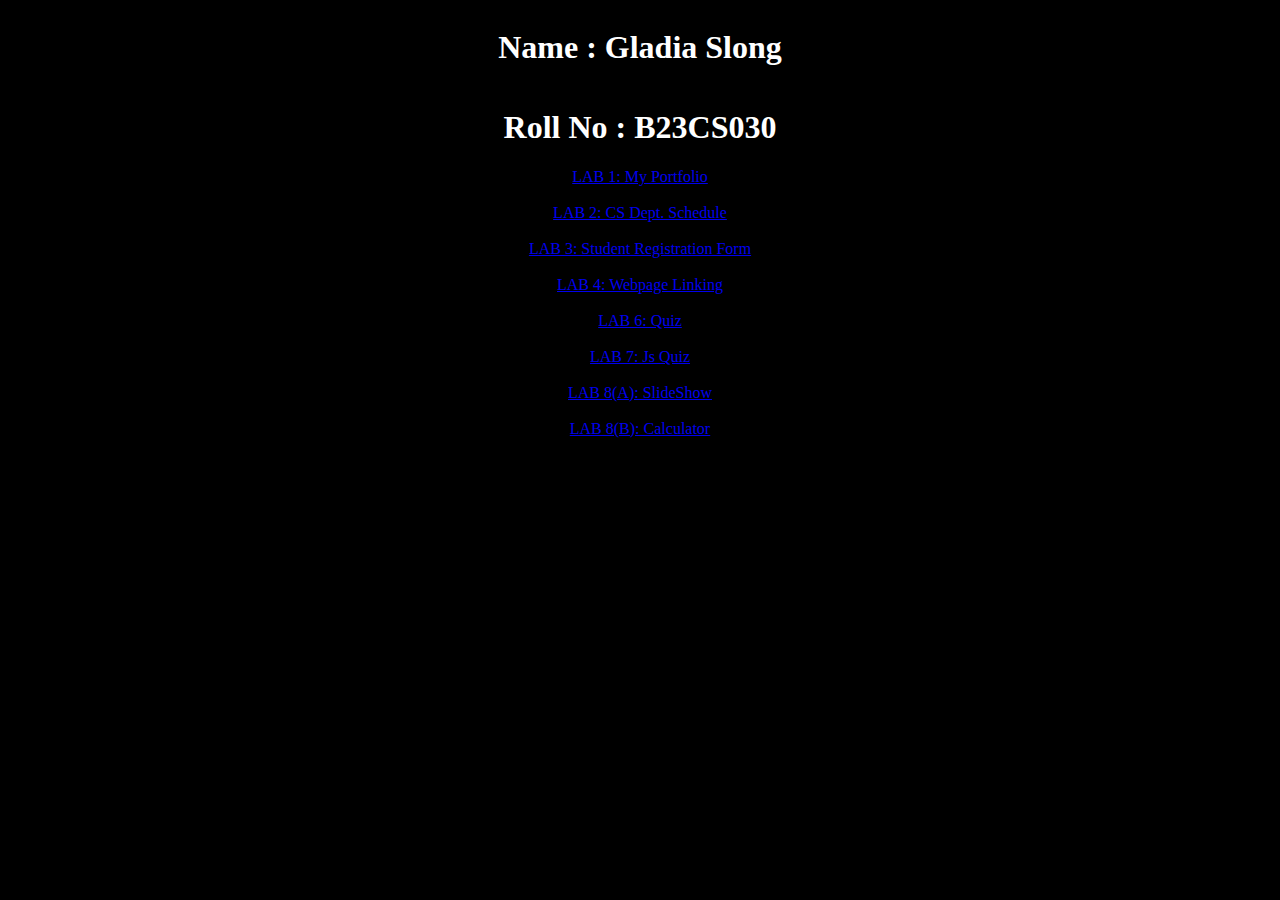
<file: index.html>
<!DOCTYPE html>
<html lang="en">
<head>
    <meta charset="UTF-8">
    <meta name="viewport" content="width=device-width, initial-scale=1.0">
    <title>HomePage</title>
    <style>
        body{
            background-color: black;
            color: white;
            display: flex;
            flex-direction: column;
            align-items: center;
            justify-content: center;
        }
        h1{
            color: white;
        }
    </style>
</head>

<body>
    <h1>Name : Gladia Slong</h1> 
    <h1>Roll No : B23CS030</h1>
    
    <a href="lab1/index.html">LAB 1: My Portfolio</a> <br>
    <a href="lab2/table.html">LAB 2: CS Dept. Schedule</a> <br>
    <a href="lab3/registrationform.html">LAB 3: Student Registration Form</a><br>
    <a href="lab4/link.html">LAB 4: Webpage Linking</a><br>
    <a href="lab6/quiz2.html">LAB 6: Quiz</a><br>
    <a href="lab7/quiz1.html">LAB 7: Js Quiz</a><br>
    <a href="lab8a/slide.html">LAB 8(A): SlideShow</a><br>
    <a href="lab8b/index.html">LAB 8(B): Calculator</a><br>

</body>
</html>
</file>
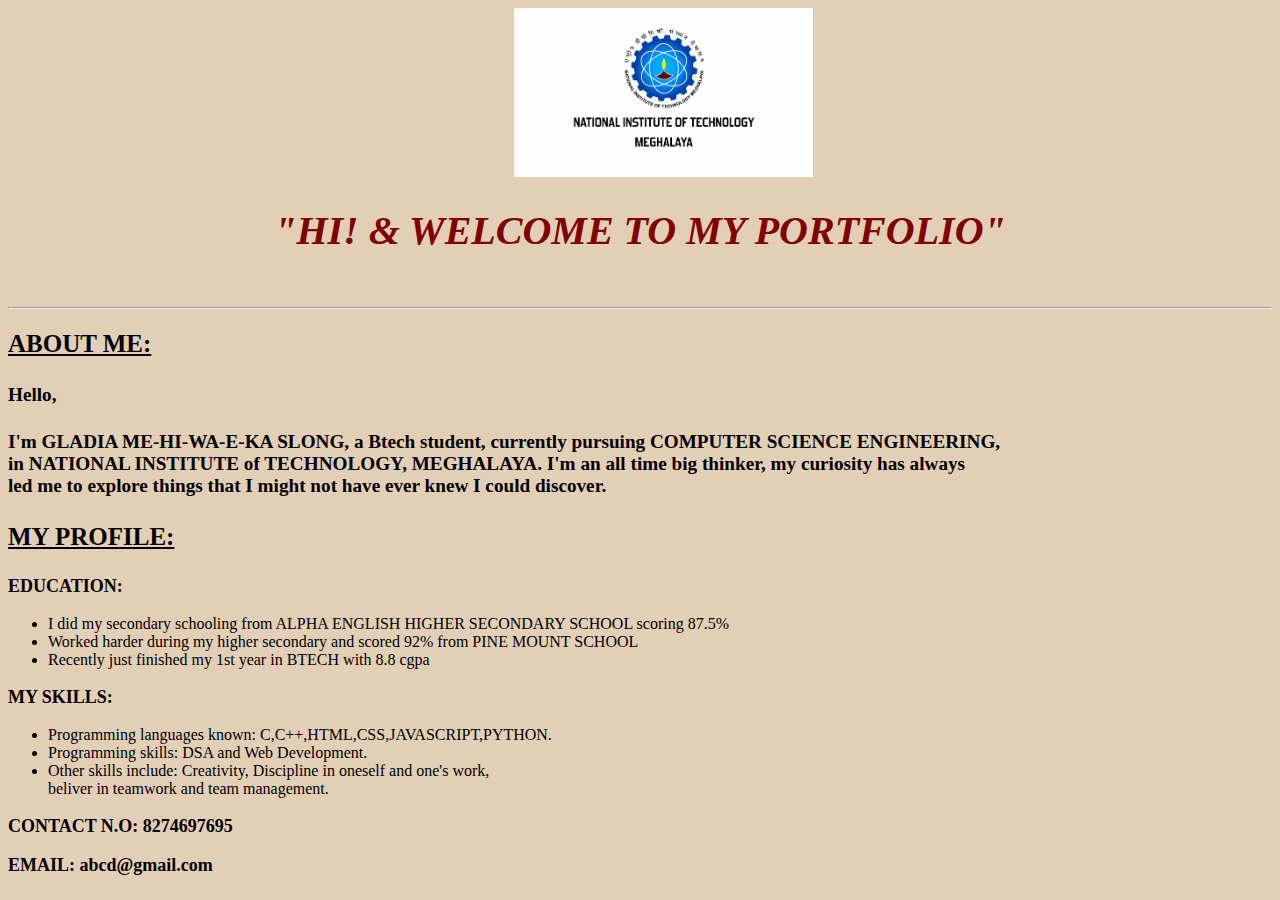
<file: lab1/index.html>
<!DOCTYPE html>
<html lang="en">
<head>
    <meta charset="UTF-8">
    <meta name="viewport" content="width=device-width, initial-scale=1.0">
    <title>My Portfolio</title>
    <link rel="stylesheet" href="style.css">
</head>
<body>
    <img src="./nitm.jpeg" class="logo">
   <h1><i>"HI! & WELCOME TO MY PORTFOLIO"</i> </h1><br><hr>
   <h2><u>ABOUT ME:</u><h2>
   <h4>Hello,</h4>
       <h4> I'm GLADIA ME-HI-WA-E-KA SLONG, a Btech student, currently pursuing COMPUTER SCIENCE ENGINEERING,<br>
        in NATIONAL INSTITUTE of TECHNOLOGY, MEGHALAYA. I'm an all time big thinker,  my curiosity has always<br> led me to explore things that I might not have ever knew I could discover.</h4>
   <h2><u>MY PROFILE:</u></h2>
   <h4></h4>
   <H3>EDUCATION:</H3>
   <div>
    <p>
        <ul>
         <li>I did my secondary schooling from ALPHA ENGLISH HIGHER SECONDARY SCHOOL scoring 87.5%</li>
         <li>Worked harder during my higher secondary and  scored 92% from PINE MOUNT SCHOOL</li>
        <li>Recently just finished my 1st year in BTECH with 8.8 cgpa   </li>
        </ul>
    </p>
   </div>                   
   <h3>MY SKILLS:</h3>    
   <div>
    <p>
        <ul>
             <li>Programming languages known: C,C++,HTML,CSS,JAVASCRIPT,PYTHON.</li>
             <li>Programming skills: DSA and Web Development.</li>
             <li>Other skills include: Creativity, Discipline in oneself and one's work,<br>
                beliver in teamwork and team management.</li>
      </ul>
    </p>
   </div>   
   
   <h3>CONTACT N.O: 8274697695</h3>
   <H3>EMAIL: abcd@gmail.com</H3>
</body>
</html>
</file>
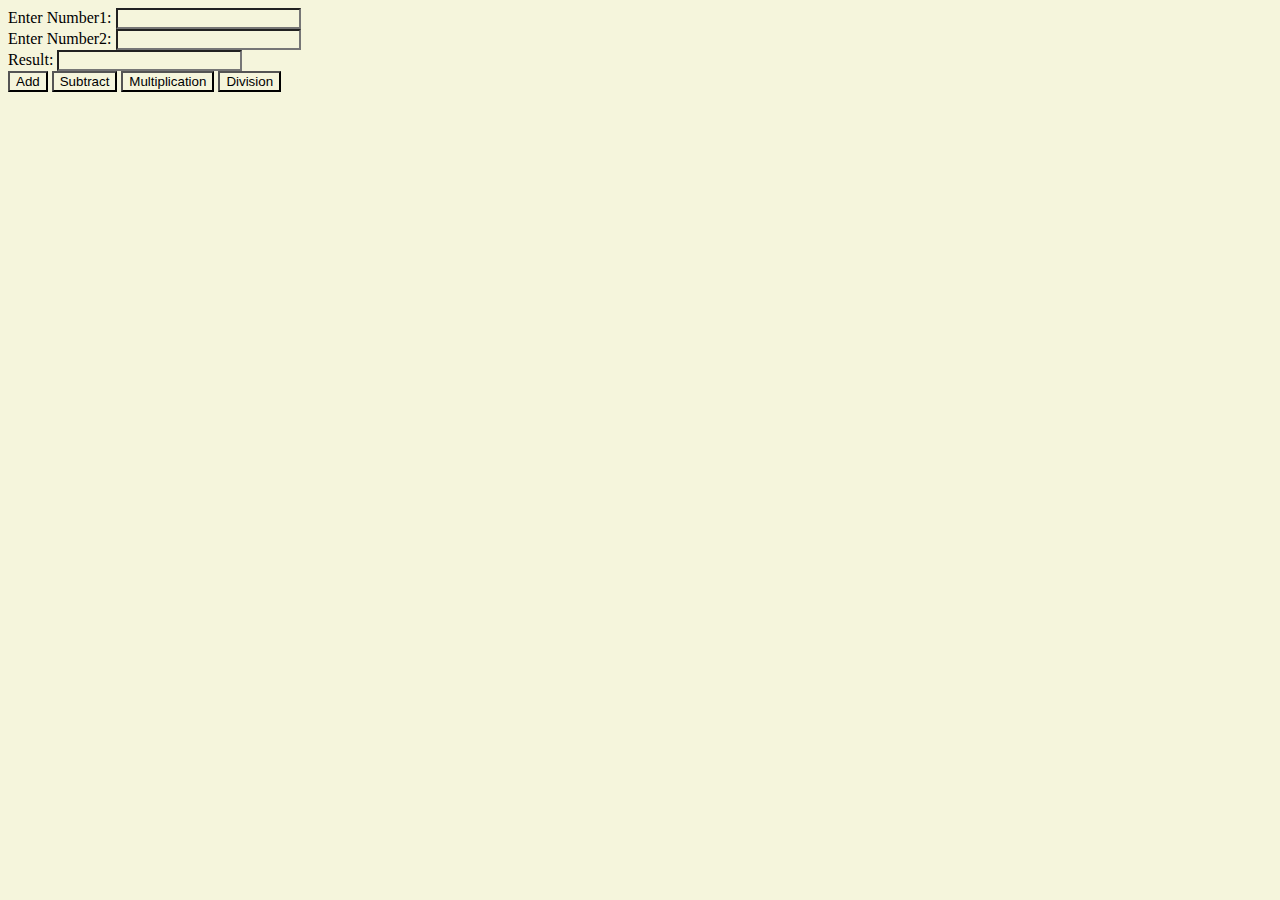
<file: lab8b/index.html>
<!DOCTYPE html>
<html lang="en">
<head>
    <meta charset="UTF-8">
    <meta name="viewport" content="width=device-width, initial-scale=1.0">
    <title>Arithmetic operation</title>

    <script type="text/javascript">
     
     function add(){
        document.f1.t3.value=parseInt(document.f1.t1.value)+parseInt(document.f1.t2.value)
     }

     function subtract(){
        document.f1.t3.value=parseInt(document.f1.t1.value)-parseInt(document.f1.t2.value)
     }

     function multiply(){
        document.f1.t3.value=parseInt(document.f1.t1.value)*parseInt(document.f1.t2.value)
     }

     function divide(){
        document.f1.t3.value=parseInt(document.f1.t1.value)/parseInt(document.f1.t2.value)
     }


    </script>

</head>
<style>
    *{
        background-color: beige;
    }
</style>
<body>
    
    <form name=f1>
  Enter Number1: <input type="text" name="t1"> <br>
  Enter Number2: <input type="text" name="t2"> <br>
  Result: <input type="text" name="t3"> <br>
  <input type="button" name="b1" value="Add" onclick="add()">
  <input type="button" name="b2" value="Subtract" onclick="subtract()">
  <input type="button" name="b3" value="Multiplication" onclick="multiply()">
  <input type="button" name="b4" value="Division" onclick="divide()">
    </form>
</body>
</html>
</file>
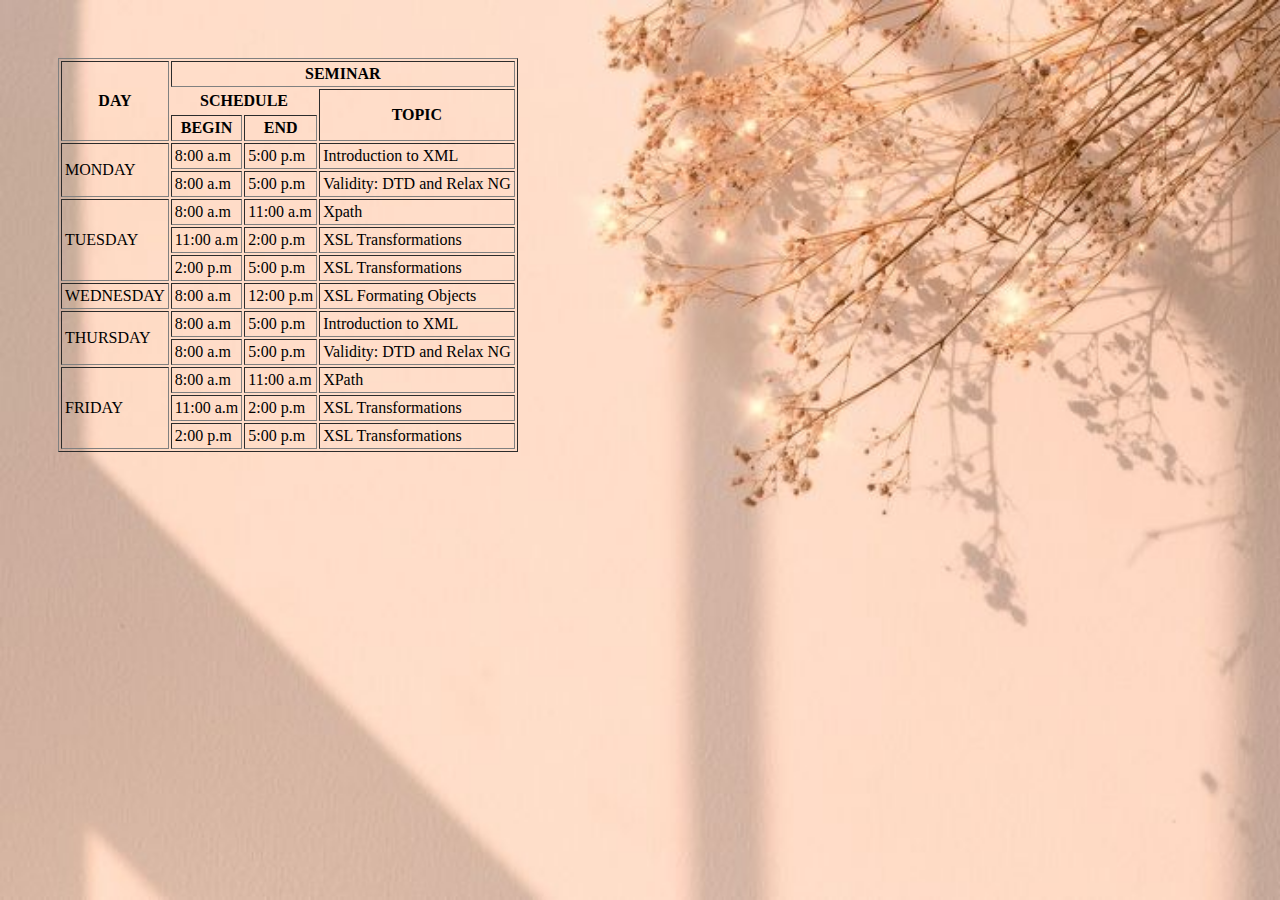
<file: lab2/table.html>
</HTML>
<HEAD>
    <TITLE> SCHEDULE TABLE</TITLE>
    </HEAD>
    <style>
         body{
         padding: 50px;
         background-image: url("./image.jpeg");
         background-size: cover;
        }
    .schedule{
            border:100px;
            color:black;
    }

    </style>
    <BODY>
        <div class="SCHEDULE">
    <TABLE BORDER="1PX" CELLPADDING="3PX">
    <TR>
        <TH ROWSPAN="3" CLASS="DAY">DAY</TH>
        <TH COLSPAN="3" CLASS="SEMINAR">SEMINAR</TH>
    </TR>
    <TR>
        <TH COLSPAN="2" CLASS="SCHEDULE">SCHEDULE</TH>
        <TH ROWSPAN="2" >TOPIC</TH>
   </TR>
    <TR>
        <TH >BEGIN</TH>
        <TH >END</TH>
   </TR>
   <TR>
        <TD ROWSPAN="2" CLASS="DAY">MONDAY</TD>
        <TD >8:00 a.m</TD>
        <TD >5:00 p.m</TD>
        <TD >Introduction to XML</TD>
    </TR>
    <TR>
        <TD >8:00 a.m</TD>
        <TD >5:00 p.m</TD>
        <TD >Validity: DTD and Relax NG</TD>
    </TR>
    <TR>
        <TD ROWSPAN="3" CLASS="DAY">TUESDAY</TD>
        <TD >8:00 a.m</TD>
        <TD >11:00 a.m</TD>
        <TD >Xpath</TD>
    </TR>
    <TR>
        <TD >11:00 a.m</TD>
        <TD >2:00 p.m</TD>
        <TD >XSL Transformations</TD>
    </TR>
    <TR>
        <TD >2:00 p.m</TD>
        <TD >5:00 p.m</TD>
        <TD >XSL Transformations</TD>
   </TR>
    <TR>
        <TD ROWSPAN="1" CLASS="DAY">WEDNESDAY</TD>
        <TD >8:00 a.m</TD>
        <TD >12:00 p.m</TD>
        <TD >XSL Formating Objects</TD>
    </TR>
    <TR>
        <TD ROWSPAN="2" CLASS="DAY">THURSDAY</TD>
        <TD >8:00 a.m</TD>
        <TD >5:00 p.m</TD>
        <TD >Introduction to XML</TD>
    </TR>
    <TR>
        <TD >8:00 a.m</TD>
        <TD >5:00 p.m</TD>
        <TD >Validity: DTD and Relax NG</TD>
    </TR>
    <TR>
        <TD ROWSPAN="3" CLASS="DAY">FRIDAY</TD>
        <TD >8:00 a.m</TD>
        <TD >11:00 a.m</TD>
        <TD >XPath</TD>
   </TR>
    <TR>
        <TD >11:00 a.m</TD>
        <TD >2:00 p.m</TD>
        <TD >XSL Transformations</TD>
    </TR>
    <TR>
        <TD >2:00 p.m</TD>
        <TD >5:00 p.m</TD>
        <TD >XSL Transformations</TD>
    </TR>
    </TABLE>
    </div>
    </BODY>
    </HTML>
</file>
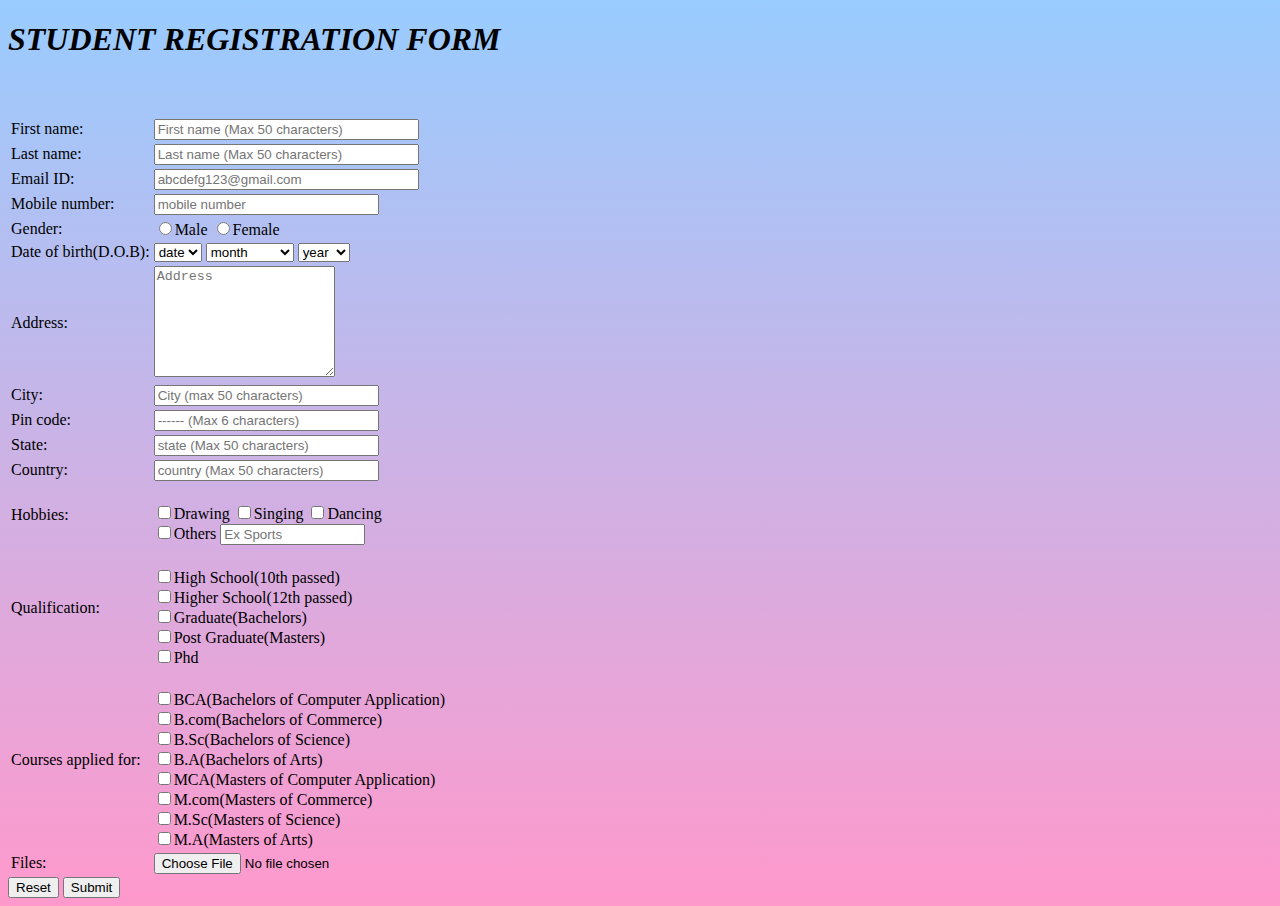
<file: lab3/registrationform.html>
<!DOCTYPE html>
<html lang="en">
<head>
    <meta charset="UTF-8">
    <meta name="viewport" content="width=device-width, initial-scale=1.0">
    <title>Registraton Form</title>
<style>
body{
background: linear-gradient(to bottom, #99ccff, #ff99cc);
}
</style>
</head>
<body>
    <form>
    <H1><i>STUDENT REGISTRATION FORM</i></H1>
     <table>
    <tr>
        <td>First name:</td>
        <td><input type="text" id="first name" placeholder="First name (Max 50 characters)" size="30"></td>
    </tr> 
    <tr>
        <td>Last name:</td>
        <td><input type="text" placeholder="Last name (Max 50 characters)" size="30"></td>
    </tr>
    <tr>
        <td>Email ID:</td>
        <td><input type="text" placeholder="abcdefg123@gmail.com" size="30"></td>
    </tr>
    <tr>
         <td>Mobile number:</td>
         <td><input type="text" placeholder="mobile number" size="25"></td>
    </tr>
    <tr>
         <td><label>Gender:</label>
         <td colspan="2">
        <INPUT type="RADIO" value="Male" name="gender">Male
        <INPUT type="RADIO" value="Female" name="gender">Female
        </td>
    </tr>
    <tr>
        <td><label>Date of birth(D.O.B):</label>
        <td colspan="2">     
         <select name="date">
         <option value="month">date</option> 
         <option value="month">1</option>    
         <option value="month">2</option>
         <option value="month">3</option> 
         <option value="month">4</option>    
         <option value="month">5</option>
         <option value="month">6</option> 
         <option value="month">7</option>    
         <option value="month">8</option>
         <option value="month">9</option> 
         <option value="month">10</option>    
         <option value="month">11</option>
         <option value="month">12</option> 
         </select>
    <select name="month">
        <option value="month">month</option> 
        <option value="month">January</option>    
        <option value="month">Feburary</option>
        <option value="month">March</option> 
        <option value="month">April</option>    
        <option value="month">May</option>
        <option value="month">June</option> 
        <option value="month">July</option>    
        <option value="month">August</option>
        <option value="month">September</option> 
        <option value="month">October</option>    
        <option value="month">November</option>
        <option value="month">December</option> 
    </select>
    <select name="year">
        <option value="month">year</option> 
        <option value="month">2003</option>    
        <option value="month">2004</option>
        <option value="month">2005</option> 
        <option value="month">2006</option>    
        <option value="month">2007</option>
    </select> 
    </td>
    <tr>
       <td> Address:</td>
       <td colspan="2"><textarea name="address" placeholder="Address" rows="7"></textarea></td>
    </tr>
    <tr>
       <td>City:</td>
       <td><input type="text" placeholder="City (max 50 characters)" size="25"></td>
    </tr>
    <tr>
        <td>Pin code:</td>
        <td><input type="text" placeholder="------ (Max 6 characters)"size="25"></td>
    </tr>
    <tr>
        <td>State:</td>  
        <td><input type="text" placeholder="state (Max 50 characters)" size="25"></td>
    </tr>
    <tr>
        <td>Country:</td>  
        <td><input type="text" placeholder="country (Max 50 characters)" size="25"></td>
    </tr>
    <tr>
        <td><label for="Hobbies">Hobbies:</label></td>
        <td colspan="2"><br>
               <input type="checkbox" value="Drawing" name="hobbie">Drawing
               <input type="checkbox" value="Singing" name="hobbie">Singing
               <input type="checkbox" value="Dancing" name="hobbie">Dancing<br>
               <input type="checkbox" value="others" name="hobbie">Others <input type="Text" placeholder="Ex Sports" size="15">
        </td>
    </td>
    </tr>
    <tr>
    <td><label for="qualification">Qualification:</label></td>
        <td colspan="2"><br>
                <input type="checkbox" name="qualification">High School(10th passed)<br>
                <input type="checkbox" name="qualification">Higher School(12th passed)<br>
                <input type="checkbox" name="qualification">Graduate(Bachelors)<br>
                <input type="checkbox" name="qualification">Post Graduate(Masters)<br>
                <input type="checkbox" name="qualification">Phd<br>
        </td>
    </tr>   
    <tr>
       <td><label for="courses">Courses applied for:</label></td>
        <td colspan="2"><br>
                       <input type="checkbox" name="courses">BCA(Bachelors of Computer Application)<br>
                       <input type="checkbox" name="courses">B.com(Bachelors of Commerce)<br>
                       <input type="checkbox" name="courses">B.Sc(Bachelors of Science)<br>
                       <input type="checkbox" name="courses">B.A(Bachelors of Arts)<br>
                       <input type="checkbox" name="courses">MCA(Masters of Computer Application)<br>
                       <input type="checkbox" name="courses">M.com(Masters of Commerce)<br>
                       <input type="checkbox" name="courses">M.Sc(Masters of Science)<br>
                       <input type="checkbox" name="courses">M.A(Masters of Arts)<br>
        </td>
        </tr>
        <br>
        <tr>
            <br>
        <td>Files:</td>
        <td> <input type="file" id="myfile" name="filename"></td>
        </tr>
    </table>
             
               <input type="Reset">  <input type="Submit">
    </form>
</body>
</html>
</file>
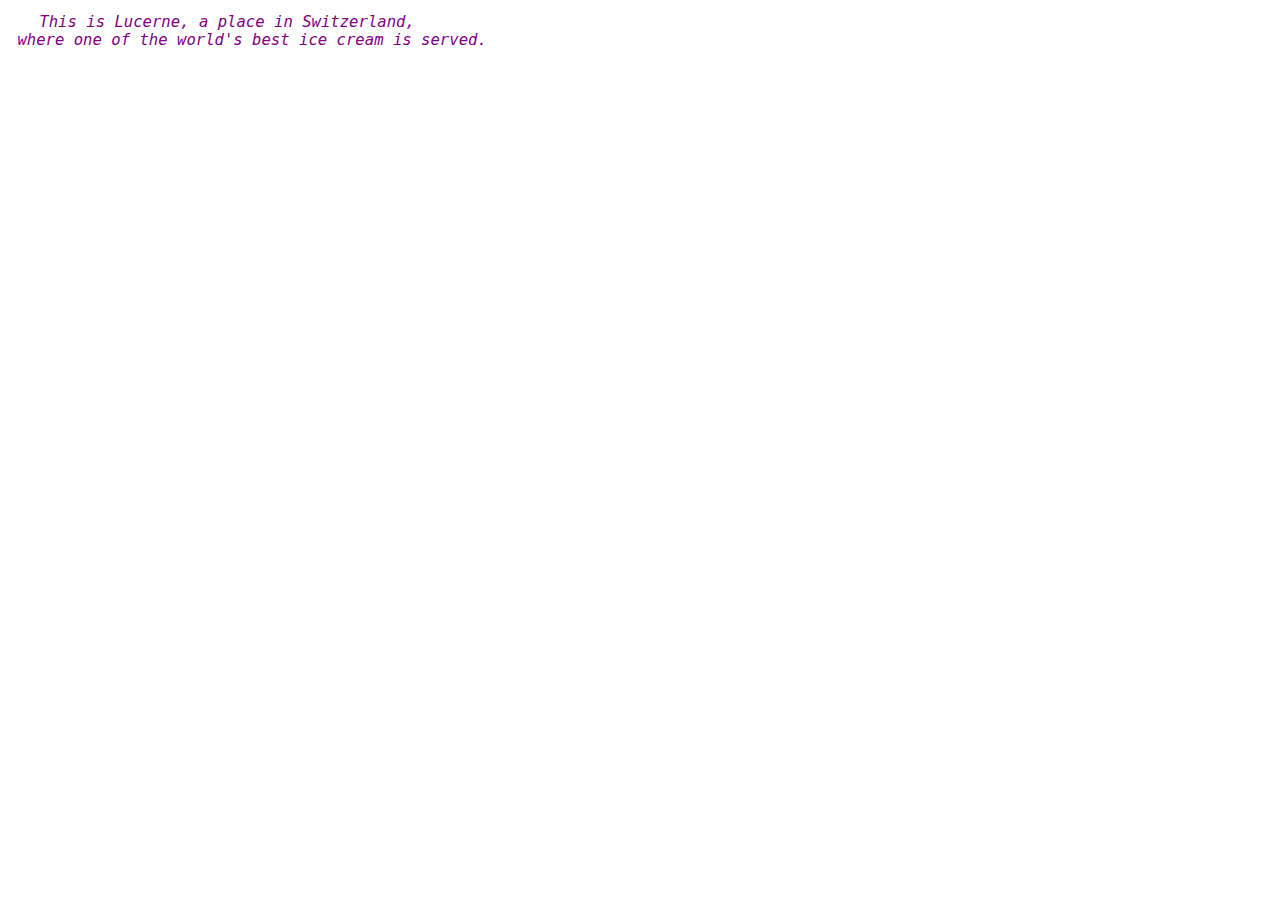
<file: lab4/switz.html>
<!DOCTYPE html>
<html lang="en">
<head>
    <meta charset="UTF-8">
    <meta name="viewport" content="width=device-width, initial-scale=1.0">
    <title>link</title>
</head>
<style>
    body{
        color: purple;
    }
</style>
<body>
    <pre>
    <big><i>This is Lucerne, a place in Switzerland,
 where one of the world's best ice cream is served.</i></big></pre>
</body>
</html>
</file>
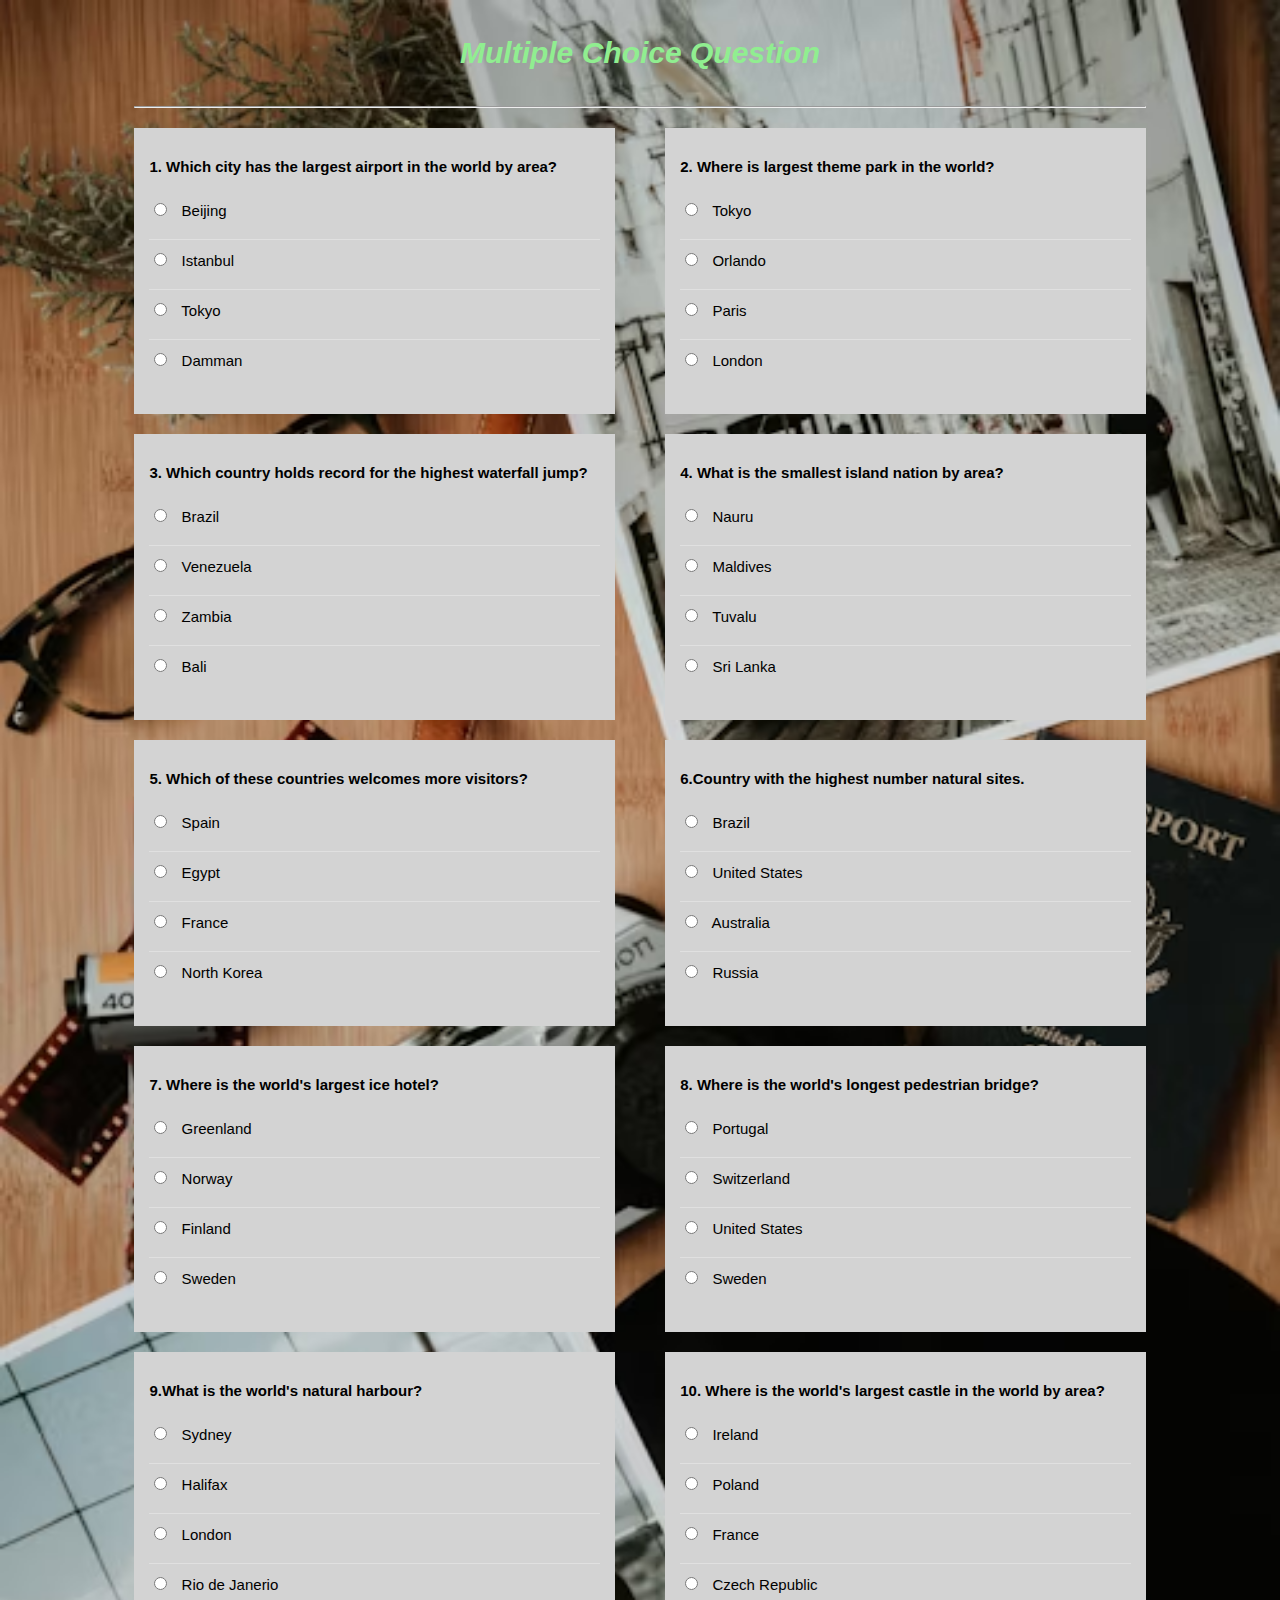
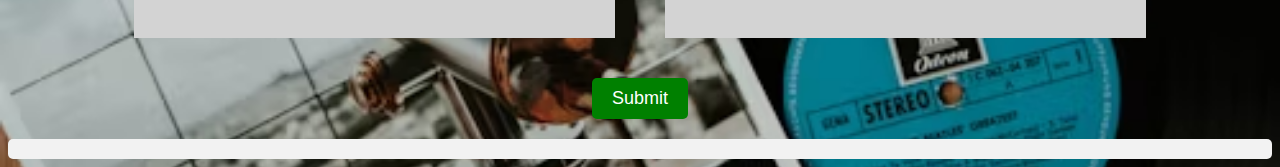
<file: lab6/quiz2.html>
<!DOCTYPE html>
<html>
<head>
  <meta name="viewport" content="width=device-width, initial-scale=1.0">
  <title>Multiple Choice Quiz</title>
  <style>
    body {
        background-image: url("travel_photo.jpg");
        background-size: cover;
      font-family:'Franklin Gothic Medium', 'Arial Narrow', Arial, sans-serif;
      font-size: 15px;
      background-color: aliceblue;
    }
    form{
      margin-top:20px;
    }
    .quiz-container {
      width: 80%;
      margin: 0 auto;
    }
    
    h1 {
        text-align: center;
      color:lightgreen;
      padding: 16px;
      background-color:transparent;
    }
    
    .question {
      width:45%;
      margin-bottom: 20px;
      background-color:lightgrey;
      color:black;
      padding:15px;
    }
    .question:nth-child(odd){
        margin-right:5%;
    }
    .question p{
      font-weight: bold;
    }
    
    .answers {
      margin-bottom: 20px;
    }
    .answers label:not(:first-child){
      border-top:1px solid #e0e0e0;
    }
    
    label {
      padding:10px 0;
      display: block;
      margin-bottom: 10px;
    }
    input[type="radio"] {
      margin-right: 10px;
    }
    
    .submit-btn {
      display: block;
      margin: 20px auto;
      padding: 10px 20px;
      background-color: green;
      color: #fff;
      border: none;
      border-radius: 5px;
      font-size: 18px;
      cursor: pointer;
    }
    
    .result {
      font-weight: bold;
      font-size: 22px;
      margin-top: 20px;
      padding: 10px;
      background-color: #f2f2f2;
      border-radius: 5px;
      text-align: center;
    }
    .d-flex{
      display: flex;
    }
  </style>
</head>
<body>
    <div class="quiz-container">
      <h1><i>Multiple Choice Question</i></h1>
      <hr>
      <form id="quiz-form">
        <div class="d-flex">
          <div class="question">
            <p>1. Which city has the largest airport in the world by area?</p>
            <div class="answers">
                <label>
                    <input type="radio" name="q1" value="a">
                    Beijing
                  </label>
                  <label>
                    <input type="radio" name="q1" value="b">
                    Istanbul
                  </label>
                  <label>
                      <input type="radio" name="q1" value="c">
                      Tokyo
                    </label>
                    <label>
                      <input type="radio" name="q1" value="d">
                      Damman
                    </label>
                  </div>
              </div>
      
                <div class="question">
                  <p>2. Where is largest theme park in the world?</p>
                  <div class="answers">
                    <label>
                      <input type="radio" name="q2" value="a">
                      Tokyo
                    </label>
                    <label>
                      <input type="radio" name="q2" value="b">
                      Orlando
                    </label>
                    <label>
                      <input type="radio" name="q2" value="c">
                      Paris
                    </label>
                    <label>
                      <input type="radio" name="q2" value="d">
                      London
                    </label>
                  </div>
              </div>
              </div>
              <div class="d-flex">
                <div class="question">
                  <p>3. Which country holds record for the highest waterfall jump?</p>
                  <div class="answers">
                    <label>
                      <input type="radio" name="q3" value="a">
                      Brazil
                    </label>
                    <label>
                      <input type="radio" name="q3" value="b">
                      Venezuela
                    </label>
                    <label>
                        <input type="radio" name="q3" value="c">
                        Zambia
                      </label>
                      <label>
                        <input type="radio" name="q3" value="d">
                        Bali
                      </label>
                    </div>
                    </div>
                  
                  <div class="question">
                      <p>4. What is the smallest island nation by area?</p>
                      <div class="answers">
                        <label>
                          <input type="radio" name="q4" value="a">
                          Nauru
                        </label>
                        <label>
                          <input type="radio" name="q4" value="b">
                          Maldives
                        </label>
                        <label>
                            <input type="radio" name="q4" value="c">
                            Tuvalu
                          </label>
                          <label>
                            <input type="radio" name="q4" value="d">
                            Sri Lanka
                          </label>
                        </div>
                      </div>
                  </div>
                  <div class="d-flex">
                      <div class="question">
                          <p>5. Which of these countries welcomes more visitors?</p>
                          <div class="answers">
                            <label>
                              <input type="radio" name="q5" value="a">
                              Spain
                      </label>
                      <label>
                        <input type="radio" name="q5" value="b">
                        Egypt
                      </label>
                      <label>
                          <input type="radio" name="q5" value="c">
                          France
                        </label>
                        <label>
                          <input type="radio" name="q5" value="d">
                          North Korea
                        </label>
                      </div>
                    </div>
                    
                    <div class="question">
                        <p>6.Country with the highest number natural sites.</p>
                        <div class="answers">
                          <label>
                            <input type="radio" name="q6" value="a">
                            Brazil
                        </label>
                        <label>
                          <input type="radio" name="q6" value="b">
                          United States
                        </label>
                        <label>
                            <input type="radio" name="q6" value="c">
                            Australia
                          </label>
                          <label>
                            <input type="radio" name="q6" value="d">
                            Russia
                          </label>
                        </div>
                      </div>
                 </div>
                 <div class="d-flex">
                    <div class="question">
                      <p>7. Where is the world's largest ice hotel? </p>
                      <div class="answers">
                        <label>
                          <input type="radio" name="q7" value="a">
                          Greenland
                        </label>
                        <label>
                          <input type="radio" name="q7" value="b">
                          Norway
                        </label>
                        <label>
                            <input type="radio" name="q7" value="c">
                            Finland
                          </label>
                          <label>
                            <input type="radio" name="q7" value="d">
                            Sweden
                          </label>
                        </div>
                    </div>
            
                      <div class="question">
                        <p>8. Where is the world's longest pedestrian bridge?</p>
                        <div class="answers">
                          <label>
                            <input type="radio" name="q8" value="a">
                            Portugal
                          </label>
                          <label>
                            <input type="radio" name="q8" value="b">
                            Switzerland
                          </label>
                          <label>
                              <input type="radio" name="q8" value="c">
                              United States
                            </label>
                            <label>
                              <input type="radio" name="q8" value="d">
                              Sweden
                            </label>
                          </div>
                        </div> 
                        </div>
                        <div class="d-flex">
                            <div class="question">
                                <p>9.What is the world's natural harbour?</p>
                                <div class="answers">
                                  <label>
                                    <input type="radio" name="q9" value="a">
                                    Sydney
                                  </label>
                                  <label>
                                    <input type="radio" name="q9" value="b">
                                    Halifax
                                  </label>
                                  <label>
                                      <input type="radio" name="q9" value="c">
                                      London
                                    </label>
                                    <label>
                                      <input type="radio" name="q9" value="d">
                                      Rio de Janerio
                                    </label>
                                </div>
                            </div>
                    
                              <div class="question">
                                <p>10. Where is the world's largest castle in the world by area?</p>
                                <div class="answers">
                                  <label>
                                    <input type="radio" name="q10" value="a">
                                    Ireland
                                  </label>
                                  <label>
                                    <input type="radio" name="q10" value="b">
                                    Poland
                                  </label>
                                  <label>
                                      <input type="radio" name="q10" value="c">
                                      France
                                    </label>
                                    <label>
                                      <input type="radio" name="q10" value="d">
                                      Czech Republic
                                    </label>
                                  </div>
                                </div> 
                        </div>
      </div>
      <button type="submit" class="submit-btn">Submit</button>
    </form>
    
    <div class="result" id="result"></div>
    </div>
    
<script>
  const quizForm = document.getElementById('quiz-form');
  const resultDiv = document.getElementById('result');
  const correctAnswers = ['a', 'c'];
  quizForm.addEventListener('submit', e => {
  e.preventDefault();
  
  let score = 0;
  const userAnswers = [quizForm.q1.value,quizForm.q2.value];
  userAnswers.forEach((answer, index) => {
    if (answer === correctAnswers[index]) {
      score += 1;
    }
  });

  resultDiv.innerHTML = `Your score is ${score}/${correctAnswers.length}!`;
   });
</script>
</file>
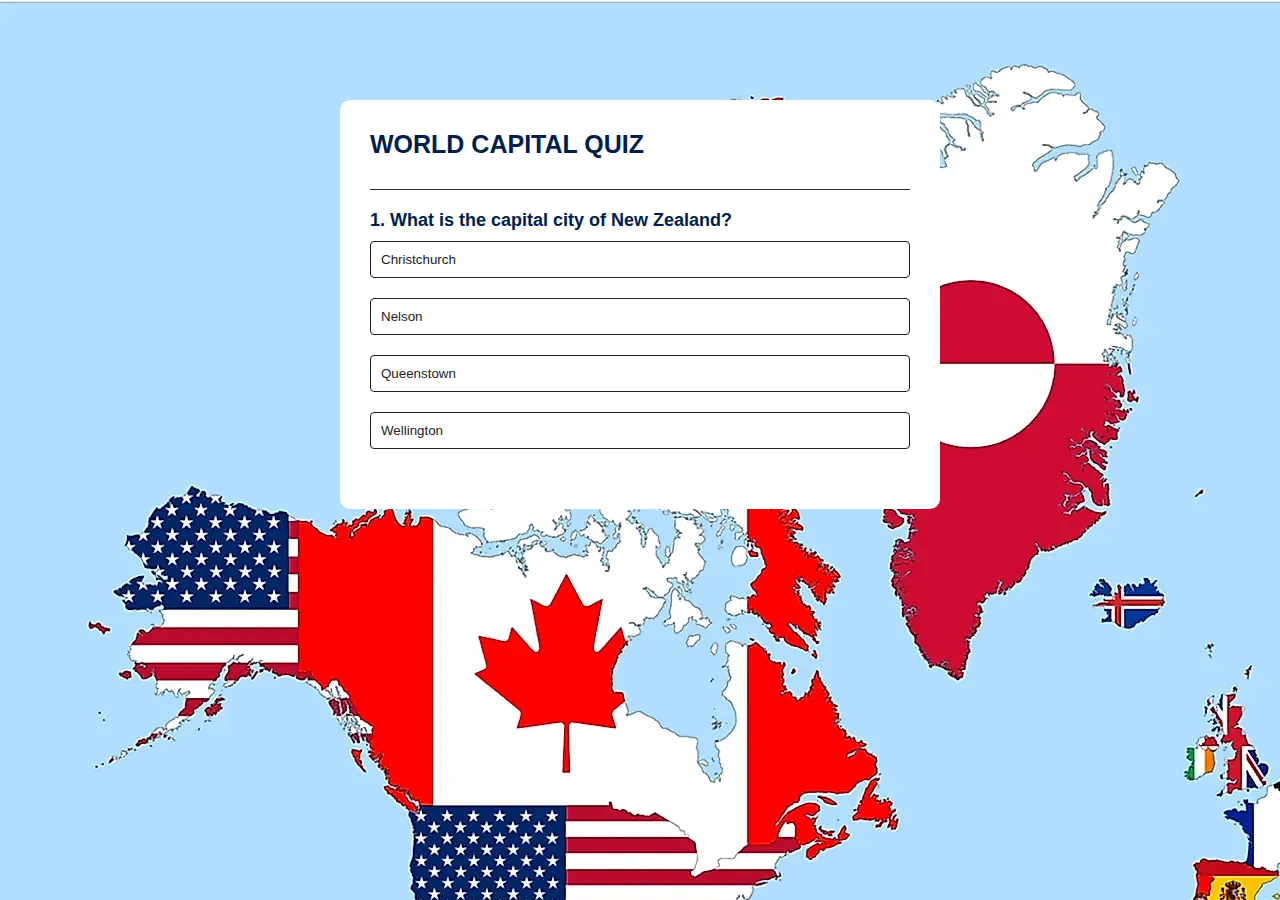
<file: lab7/quiz1.html>
<!DOCTYPE html>
<html lang="en">
<head>
    <meta charset="UTF-8">
    <meta name="viewport" content="width=device-width, initial-scale=1.0">
    <title>Simple Quiz </title>
    <link rel=" stylesheet" href="style1.css">
</head>
<body>
    <div class="app">
        <h1><b>WORLD CAPITAL QUIZ</b></h1>
        <div class="quiz">
            <h2 id="question">Question here</h2>
            <div id="answer-buttons">
                <button class="btn">Answer 1</button>
                <button class="btn">Answer 2</button>
                <button class="btn">Answer 3</button>
                <button class="btn">Answer 4</button>
            </div>
        <button id="next-btn">Next</button>
        </div>
    </div>
    </body>
    <script src="script.js"></script>
</html>
</file>
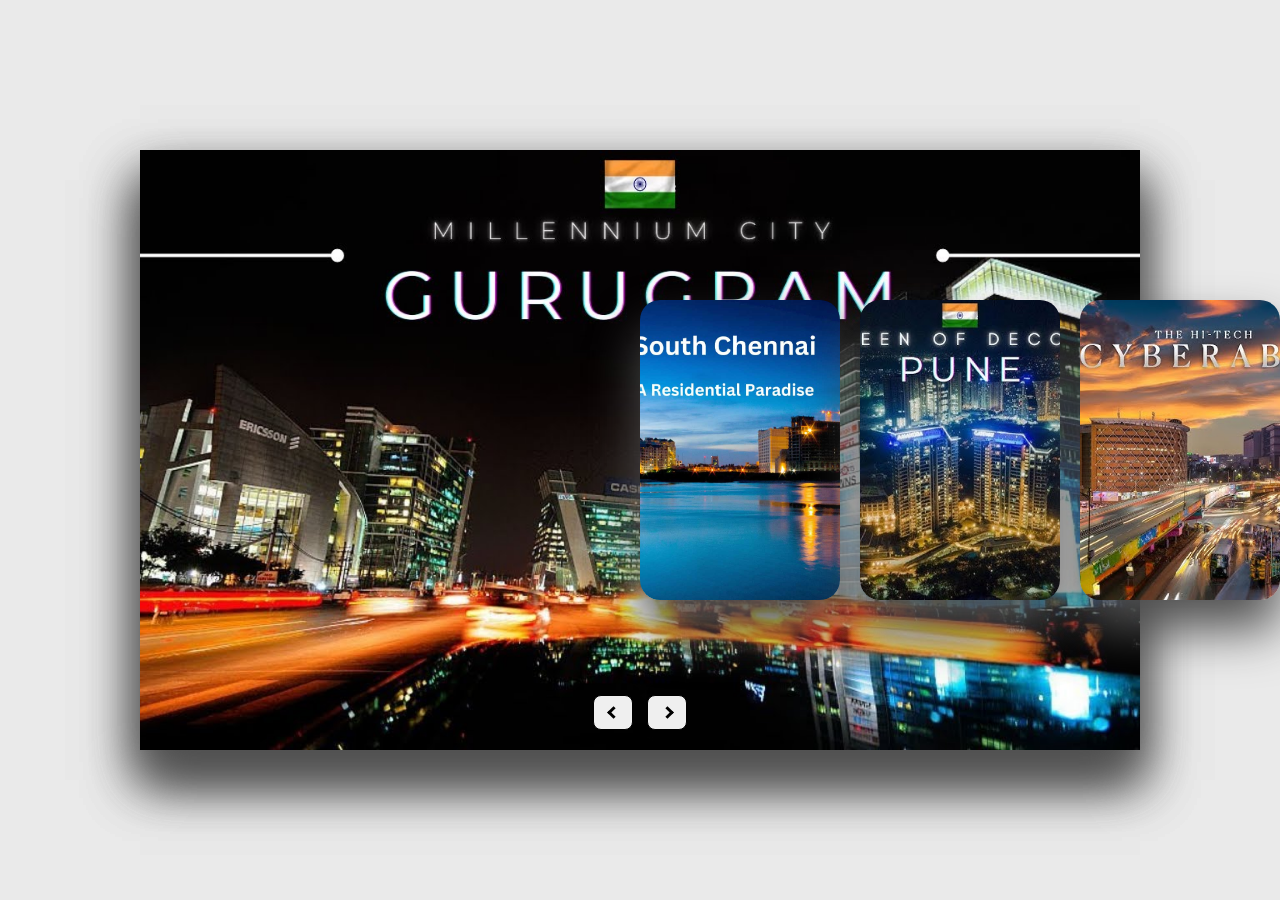
<file: lab8a/slide.html>
<!DOCTYPE html>
<html lang="en">
<head>
    <meta charset="UTF-8">
    <meta name="viewport" content="width=device-width, initial-scale=1.0">

    <title>Image slider</title>
    <link rel="stylesheet" href="style.css">
</head>
<body>

    <div class="container">

        <div class="slide">
        
            <div class="item" style="background-image: url(noida.jpeg);">
                <div class="content">
                    <div class="name">6.Noida</div>
                    <div class="des">Noida, short for New Okhla Industrial Development Authority located in Gautam Buddha Nagar district of the Indian state of Uttar Pradesh.</div>
        
                </div>
              </div>
          <div class="item" style="background-image: url(gurugram.jpeg);">
            <div class="content">
                <div class="name">5.Gurugram</div>
                <div class="des"> Gurgaon officially named Gurugram, is a satellite city of Delhi and it is India's second largest information technology hub and third largest financial and banking hub.</div>
                
            </div>
          </div>
          <div class="item" style="background-image: url(South-Chennai.jpg);">
            <div class="content">
                <div class="name">4.Chennai</div>
                <div class="des">Home to the 'Tidel Park', one of Asia's largest IT parks and the present of leading IT firms including Cognizant, TCS, Infosys has lead to the city fast expansion in the IT industry. </div>
                
            </div>
          </div>
          <div class="item" style="background-image: url(pune.jpeg);">
            <div class="content">
                <div class="name">3.Pune</div>
                <div class="des">Popularly known as the 'Oxford of the East', has established itself as a major IT powerhouse of India with companies such as Hinjewadi, Magarpatta City,Kharadi,Baner etc.</div>
                
            </div>
          </div>
          <div class="item" style="background-image: url(hyderabad.jpeg);">
            <div class="content">
                <div class="name">2.Hyderabad</div>
                <div class="des">It has emerged as India's second most important IT metropolis and it is the indian headquarters of tech behemoths such Microsoft and Google.</div>
                
            </div>
          </div>
          <div class="item" style="background-image: url(bangalore.jpeg);">
            <div class="content">
                <div class="name">1.Bangalore</div>
                <div class="des">Also known as the 'Silicon Valley of India' and it is a home to major global tech companies like Infosys,Wipro,TCS and several educational institutions like Indian Institute of Science (IISc) and Indian Institutes of Technology (IIT) </div>
                
            </div>
          </div>
        </div>
         
        <div class="button">
            <button class="prev"><i class="arrow left"></i></button>
            <button class="next"><i class="arrow right"></i></button>
        </div>
    </div>
    
    <script src="script.js" defer></script>
</body>
</html>
</file>
<file: lab1/style.css>
*{
    background: #e3cfb6;
}
.logo{
    width:300px;
    cursor:pointer;
    margin-left: 40%;
}
h1{
    font-size: 250%;
    text-align: center;
    color: maroon;
}
h2{  
    color: black;
    font-size: 25px;
}
h4{ 
    font-size: larger;
    color: black;
}
li{
   color: black;
}
 h3{
        font-size: 18px;
    }
</file>
<file: lab7/style1.css>
*{
    margin:0;
    padding:0;
    font-family: 'Poppins',sans-serif ;
    box-sizing: border-box;
}
body{
    background-image: url("map copy.webp");
}
.app{
    background: #fff;
    width: 90%;
    max-width: 600px;
    margin: 100px auto 0;
    border-radius: 10px;
    padding: 30px;
}
.app h1{
    font-size: 25px;
    color:#001e4d;
    font-weight: 600;
    border-bottom: 1px solid #333;
    padding-bottom: 30px; 
}
.quiz{
    padding: 20px 0;
}
.quiz h2{
    font-size: 18px;
    color: #001e4d;
    font-weight: 600;
}
.btn{
    background: #fff;
    color: #222;
    font-weight: 500;
    width: 100%;
    border: 1px solid  #222;
    padding: 10px;
    margin: 10px 0;
    text-align: left;
    border-radius: 4px;
    cursor:pointer;
    transition: all 0.3s;
}
.btn:hover:not([disabled]){
    background: #222;
    color: #fff;
}
.btn:disabled{
    cursor:no-drop;
}
#next-btn{
    background: #001e4d;
    color: #fff;
    font-weight: 500;
    width: 150px;
    border: 0;
    padding: 10px;
    margin: 20px auto 0;
    border-radius: 4px;
    cursor: pointer;
    display: block;
}
.correct{
    background: #9aeabc;
}
.incorrect{
    background: #ff9393;
}
</file>
<file: lab8a/style.css>
*{
    margin: 0;
    padding: 0;
    box-sizing: border-box;
}

body{
    background: #eaeaea;
    overflow: hidden;
}

.container{
    position: absolute;
    top: 50%;
    left: 50%;
    transform: translate(-50%, -50%);
    width: 1000px;
    height: 600px;
    background: white;
    box-shadow: 0 30px 50px #dbdbdb;
}

.container .slide .item{
    width: 200px;
    height: 300px;
    position: absolute;
    top: 50%;
    transform: translate(0, -50%);
    border-radius: 20px;
    box-shadow: 0 30px 50px #505050;
    background-position: 50% 50%;
    background-size: cover;
    display: inline-block;
    transition: 0.5s;
}

.slide .item:nth-child(1),
.slide .item:nth-child(2){
    top: 0;
    left: 0;
    transform: translate(0, 0);
    border-radius: 0;
    width: 100%;
    height: 100%;
}

.slide .item:nth-child(3){
    left: 50%;
}
.slide .item:nth-child(4){
    left: calc(50% + 220px);
}
.slide .item:nth-child(5){
    left: calc(50% + 440px);
}
/*here n = 0, 1, 2, 3,.....*/
.slide .item:nth-child(n + 6){
     left: calc(50% + 660px);
     opacity: 0;
}


.item .content{
    position: absolute;
    top: 50%;
    left: 100px;
    width: 300px;
    text-align: left;
    color: #eee;
    transform: translate(0, -50%);
    font-family: system-ui;
    display: none;
}

.slide .item:nth-child(2) .content{
    display: block;
}

.content .name{
    font-size: 40px;
    text-transform: uppercase;
    font-weight: bold;
    opacity: 0;
    animation: animate 1s ease-in-out 1 forwards;
}

.content .des{
    margin-top: 10px;
    margin-bottom: 20px;
    opacity: 0;
    animation: animate 1s ease-in-out 0.3s 1 forwards;
}

.content button{
    padding: 10px 20px;
    border: none;
    cursor: pointer;
    opacity: 0;
    animation: animate 1s ease-in-out 0.6s 1 forwards;
}

@keyframes animate{
    from{
        opacity: 0;
        transform: translate(0, 100px);
        filter: blur(33px);
    }

    to{
         opacity: 1;
         transform: translate(0);
         filter: blur(0);
    }
}

.arrow {
    border: solid black;
    border-width: 0 3px 3px 0;
    display: inline-block;
    padding: 3px;
  }
  
  .right {
    transform: rotate(-45deg);
    -webkit-transform: rotate(-45deg);
  }
  
  .left {
    transform: rotate(135deg);
    -webkit-transform: rotate(135deg);
  }

.button{
    width: 100%;
    text-align: center;
    position: absolute;
    bottom: 20px;
}

.button button{
    width: 40px;
    height: 35px;
    border-radius: 8px;
    border: none;
    cursor: pointer;
    margin: 0 5px;
    border: 1px solid #000;
    transition: 0.3s;
}

.button button:hover{
    background: #ababab;
    color: #fff;
}
</file>
